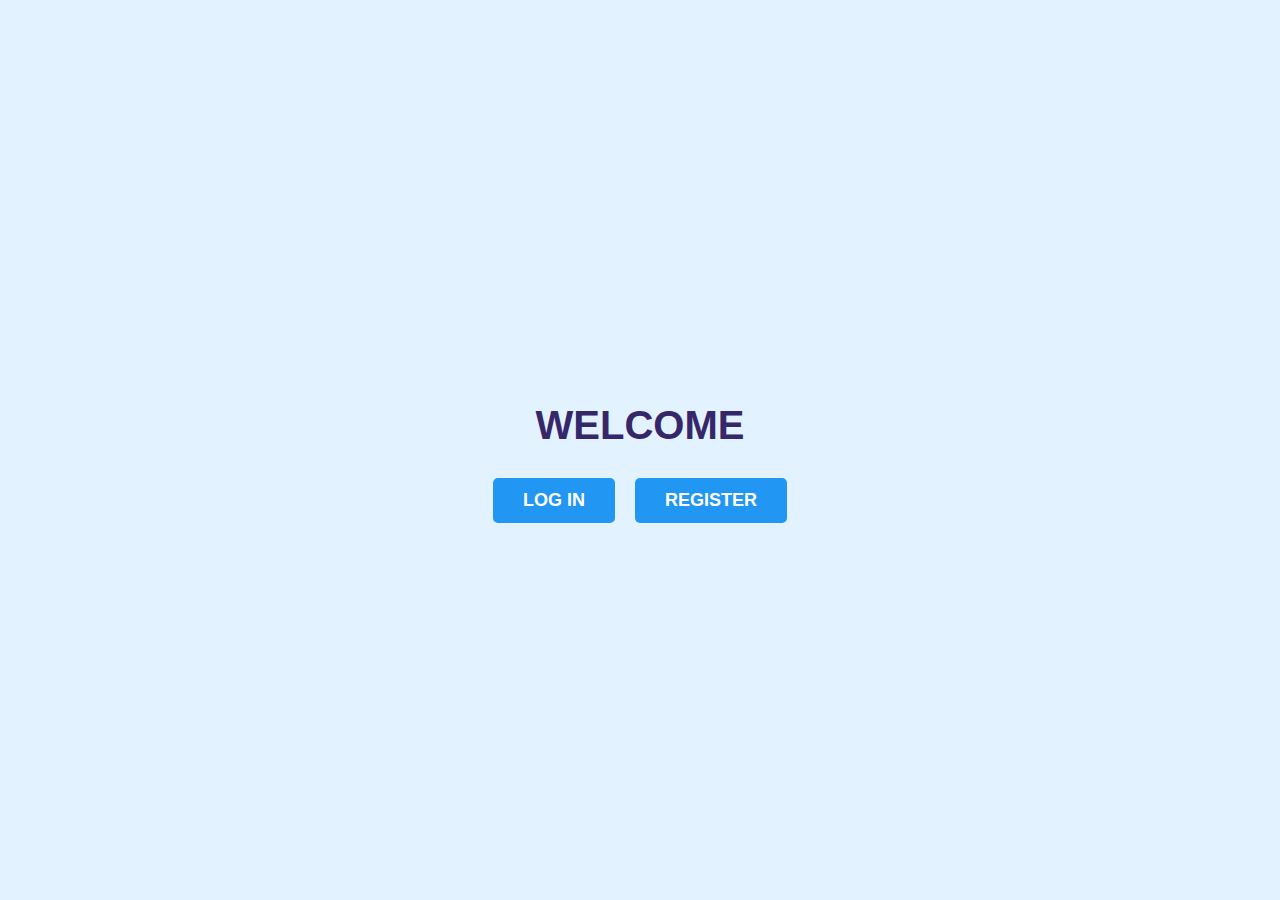
<file: index.html>
<!DOCTYPE html>
<html lang="en">
<head>
  <meta charset="UTF-8">
  <meta name="viewport" content="width=device-width, initial-scale=1.0">
  <title>Welcome Page</title>
  <link rel="stylesheet" href="style.css">
</head>
<body>
  <div class="welcome-container">
    <h1>WELCOME</h1>
    <div class="btn-container">
      <a href="login.html" class="btn login-btn">LOG IN</a>
      <a href="register.html" class="btn register-btn">REGISTER</a>
    </div>
  </div>
</body>
</html>
</file>
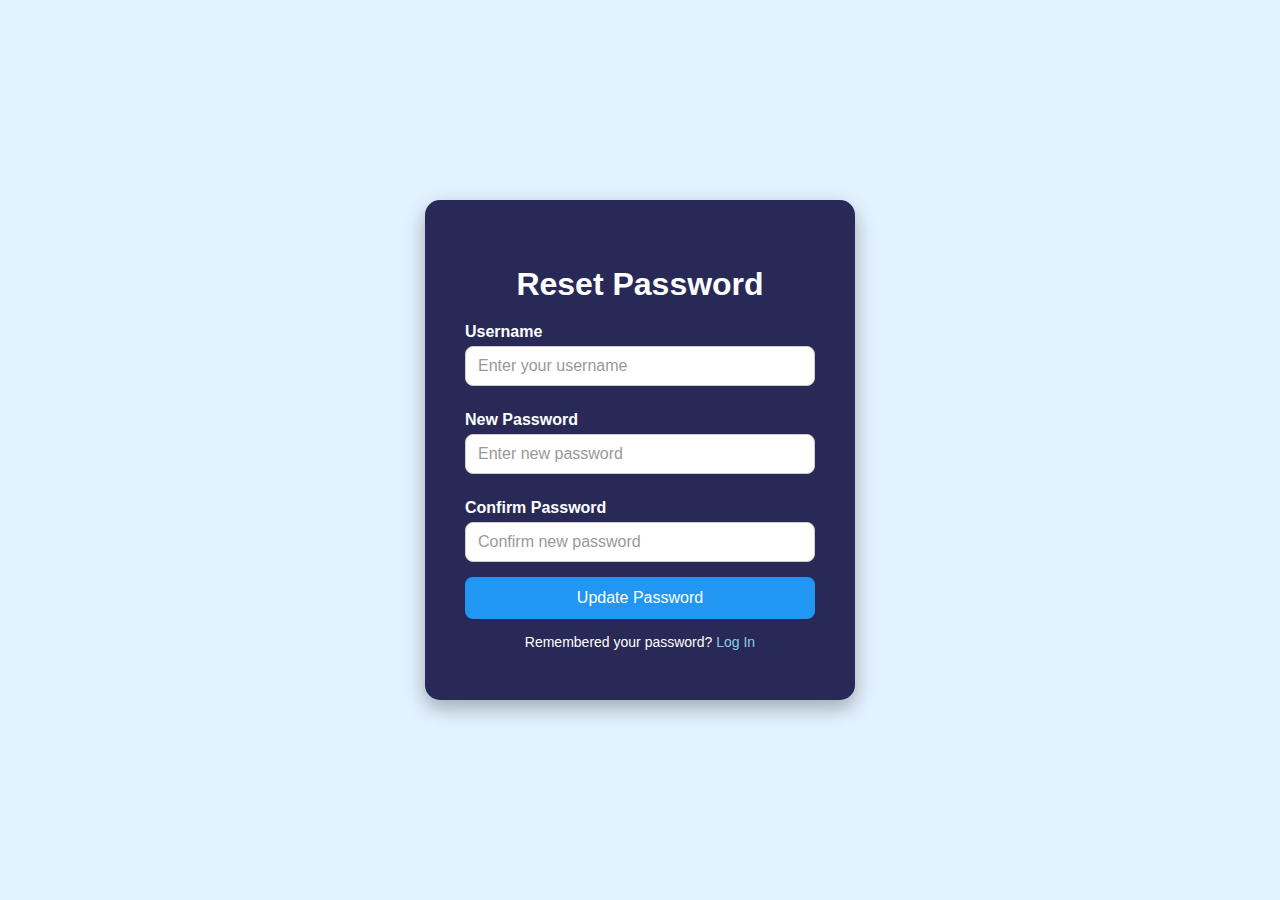
<file: forgotpass.html>
<!DOCTYPE html>
<html lang="en">
<head>
  <meta charset="UTF-8">
  <meta name="viewport" content="width=device-width, initial-scale=1.0">
  <title>Forgot Password</title>
  <link rel="stylesheet" href="style.css">
  <script src="https://code.jquery.com/jquery-3.6.0.min.js"></script>
</head>
<body>
  <div class="form-wrapper">
    <h2>Reset Password</h2>
    
    <label for="username">Username</label>
    <input type="text" id="username" placeholder="Enter your username" required>

    <label for="new_password">New Password</label>
    <input type="password" id="new_password" placeholder="Enter new password" required>

    <label for="confirm_password">Confirm Password</label>
    <input type="password" id="confirm_password" placeholder="Confirm new password" required>

    <button id="resetBtn">Update Password</button>

    <div class="extra-links" style="text-align:center; margin-top:15px;">
      Remembered your password? <a href="login.html">Log In</a>
    </div>

    <!-- Success & Error Messages -->
    <div id="reset-success" class="success">✅ Password updated successfully! You can now log in.</div>
    <div id="reset-error" class="error">⚠️ Passwords do not match or user not found!</div>
  </div>

  <script>
    $(document).ready(function () {
      $("#reset-success, #reset-error").hide();

      $("#resetBtn").click(function () {
        let username = $("#username").val().trim();
        let newPassword = $("#new_password").val();
        let confirmPassword = $("#confirm_password").val();

        let users = JSON.parse(localStorage.getItem("users")) || [];

        // Find user
        let userIndex = users.findIndex(user => user.username === username);

        if (userIndex === -1) {
          $("#reset-error").text("⚠️ User not found!").fadeIn();
          return;
        }

        if (!newPassword || !confirmPassword) {
          $("#reset-error").text("⚠️ Please fill in all fields").fadeIn();
          return;
        }

        if (newPassword !== confirmPassword) {
          $("#reset-error").text("⚠️ Passwords do not match!").fadeIn();
          return;
        }

        // ✅ Update password
        users[userIndex].password = newPassword;
        localStorage.setItem("users", JSON.stringify(users));

        $("#reset-error").hide();
        $("#reset-success").fadeIn();
      });
    });
  </script>
</body>
</html>
</file>
<file: style.css>
body {
  margin: 0;
  height: 100vh;
  display: flex;
  justify-content: center;  
  align-items: center;    
  background-color: #e3f2ff;
  font-family: Arial, sans-serif;
}

.welcome-container {
  text-align: center;
}

h1 {
  font-size: 40px;
  margin-bottom: 30px;
  color: rgb(53, 39, 105);
}


.btn-container {
  display: flex;
  gap: 20px;
  justify-content: center;
}

.btn {
  padding: 12px 30px;
  font-size: 18px;
  font-weight: bold;
  border: none;
  border-radius: 5px;
  cursor: pointer;
  transition: 0.3s;
  text-decoration: none;
  text-align: center;
}

.login-btn { background: #2196F3; color: white; }
.register-btn { background: #2196F3; color: white; }

.btn:hover {
  opacity: 0.85;
}


.form-wrapper {
  background: rgb(41, 41, 87);
  color: white;
  padding: 40px;
  border-radius: 15px;
  width: 350px;
  box-shadow: 0 8px 20px rgba(0,0,0,0.3);
  text-align: left;
}


.form-wrapper input {
  width: 100%;
  padding: 12px;           
  margin-bottom: 15px;
  border-radius: 8px;
  border: 1px solid #ccc;
  font-size: 16px;
  box-sizing: border-box;  
}


.form-wrapper input::placeholder {
  color: #999;             
  font-size: 16px;         
  padding-left: 2px;      
}

.form-wrapper h2 {
  font-size: 32px;
  margin-bottom: 20px;
  text-align: center;
}

.form-wrapper label {
  display: block;
  font-weight: bold;
  margin: 10px 0 5px;
}

.form-wrapper input {
  width: 100%;
  padding: 10px;
  margin-bottom: 15px;
  border-radius: 8px;
  border: 1px solid #ccc;
  font-size: 16px;
}

.form-wrapper input:focus {
  outline: none;
  border-color: #2196F3;
  box-shadow: 0 0 5px #2196F3;
}

.form-wrapper .extra-links {
  margin: 10px 0;
  font-size: 14px;
  text-align: left;
}

.form-wrapper .extra-links a {
  color: #87CEEB;
  text-decoration: none;
}

.form-wrapper .extra-links a:hover {
  text-decoration: underline;
}

.form-wrapper button {
  width: 100%;
  padding: 12px;
  background: #2196F3;
  color: white;
  border: none;
  border-radius: 8px;
  font-size: 16px;
  cursor: pointer;
  transition: 0.3s;
}

.form-wrapper button:hover {
  background: #1976D2;
}


.error {
  display: none;        
  color: #f7eaea;
  margin-top: 10px;     
  font-size: 14px;
  text-align: center;  
}



#success {
  margin-top: 15px;
  color: lightgreen;
  text-align: center;
  font-size: 14px;
}

.logout-btn {
  position: absolute;
  top: 20px;
  right: 20px;
  padding: 10px 20px;
  font-size: 16px;
  font-weight: bold;
  border: none;
  border-radius: 5px;
  cursor: pointer;
  background: #2196F3;
  color: white;
  transition: 0.3s;
}

.logout-btn:hover {
  background: #1976D2;
}
</file>
